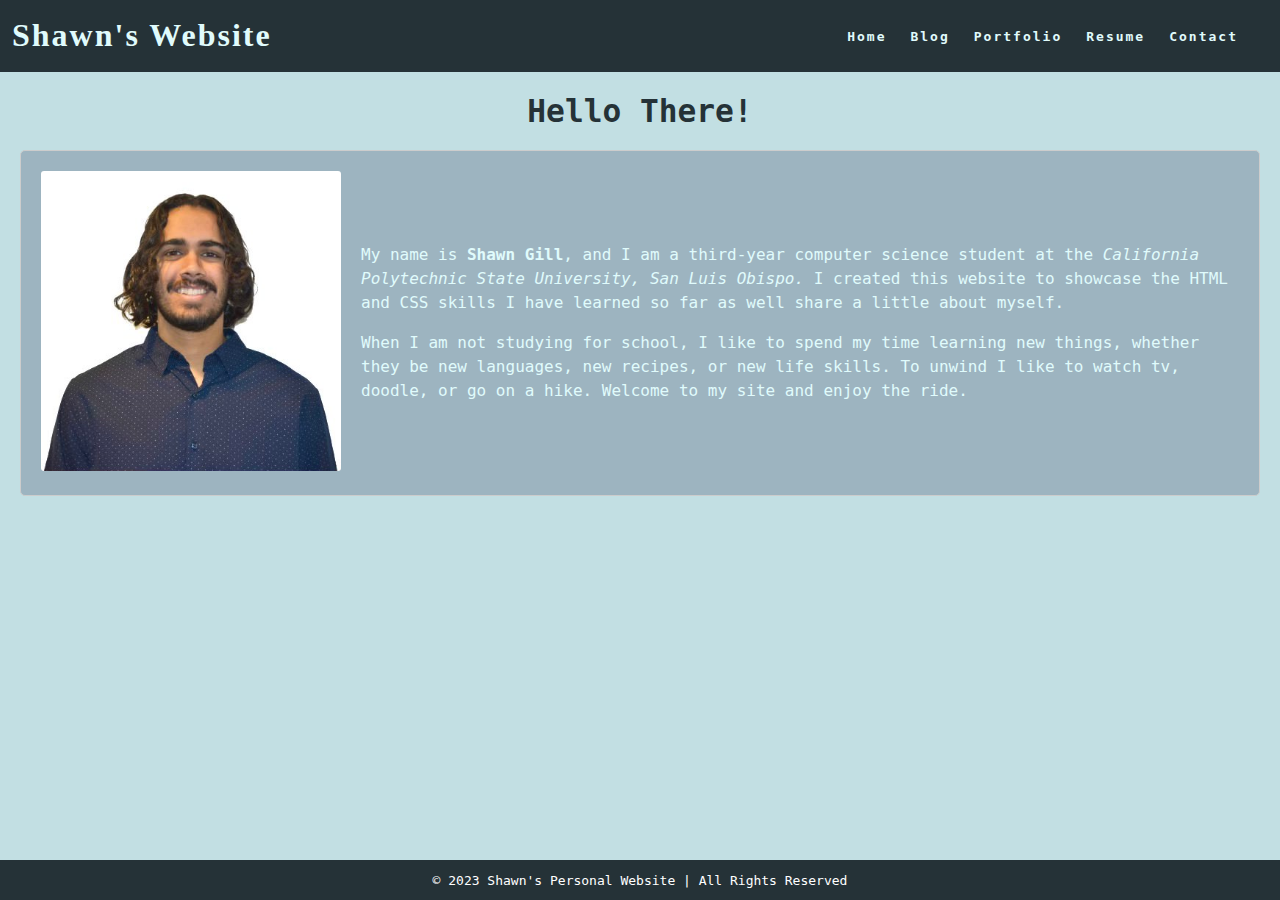
<file: index.html>
<!DOCTYPE html>
<html>
    <head>
        <title>
            Shawn's Website
        </title>
        <link rel="stylesheet" href="styles.css"/>
    </head>
    <body>
        <nav class="navbar">
            <h1 class="logo"> <a href="index.html">Shawn's Website</a></h1>
            <ul class="nav-list">
                <li><a href="index.html">Home</a></li>
                <li><a href="blog.html">Blog</a></li>
                <li><a href="portfolio.html">Portfolio</a></li>
                <li><a href="resume.html">Resume</a></li>
                <li><a href="contact.html">Contact</a></li>
            </ul>
        </nav>

        <main>
            <h1>Hello There!</h1>
            <div class="about">
                <div class="about-image">
                    <img src="shawn.jpg" alt="An image of Shawn Gill">
                </div>
                <div class="about-text">
                    <p>
                        My name is <strong>Shawn Gill</strong>, and I am a third-year computer science student at the 
                        <em>California Polytechnic State University, San Luis Obispo.</em> I created this website to 
                        showcase the HTML and CSS skills I have learned so far as well share a little about myself.</p>
                    <p> 
                        When I am not studying for school, I like to spend my time learning new things, whether
                        they be new languages, new recipes, or new life skills. To unwind I like to watch tv, doodle, 
                        or go on a hike. Welcome to my site and enjoy the ride.

                    </p>
                </div>
            </div>
        </main>
            <footer class="footer">&copy; 2023 Shawn's Personal Website | All Rights Reserved</footer>
    </body>
</html>
</file>
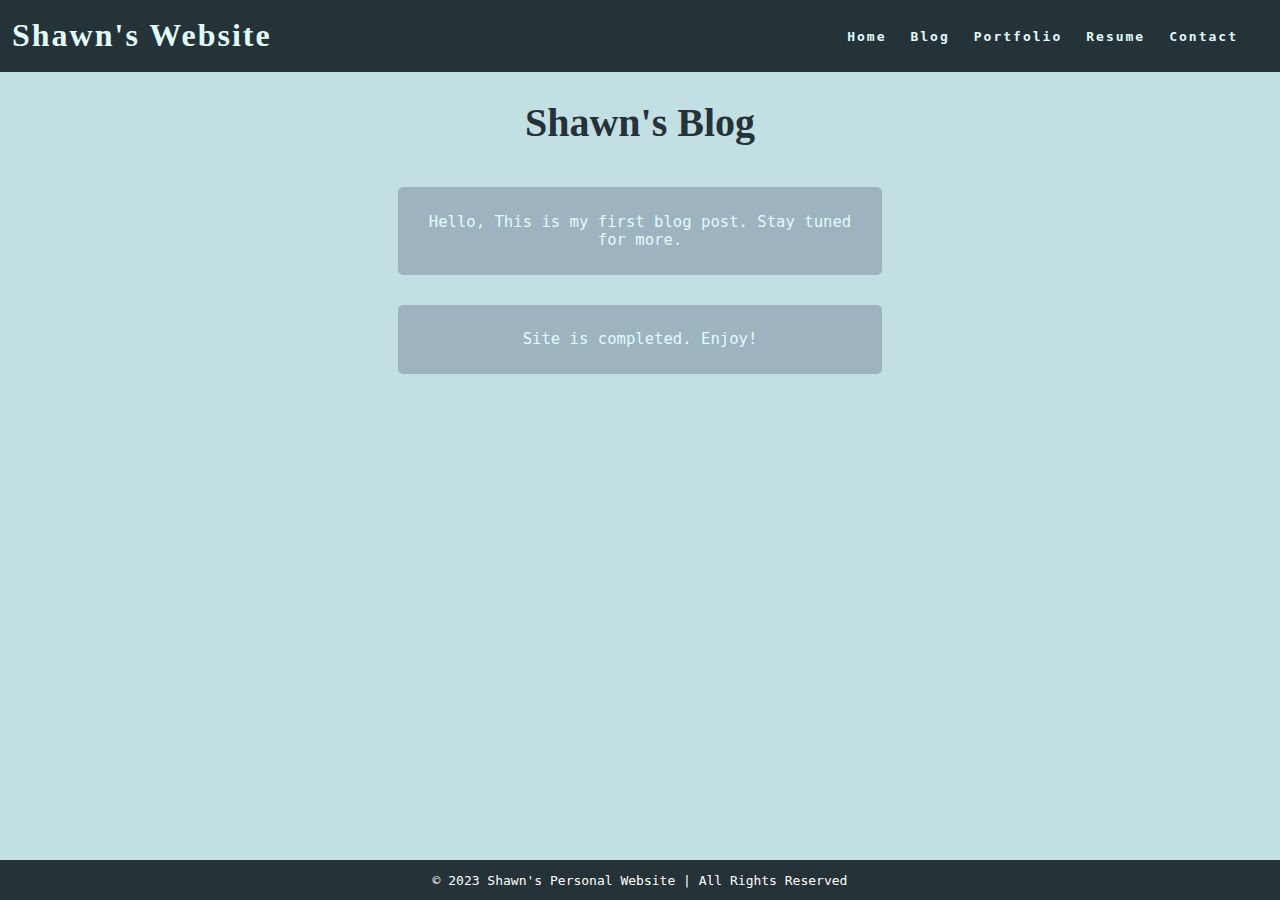
<file: blog.html>
<!DOCTYPE html>
<html>
    <head>
        <title>
            Shawn's Blog
        </title>
        <link rel="stylesheet" href="styles.css"/>
    </head>
    <body>
        <nav class="navbar">
            <h1 class="logo"> <a href="index.html">Shawn's Website</a></h1>
            <ul class="nav-list">
                <li><a href="index.html">Home</a></li>
                <li><a href="blog.html">Blog</a></li>
                <li><a href="portfolio.html">Portfolio</a></li>
                <li><a href="resume.html">Resume</a></li>
                <li><a href="contact.html">Contact</a></li>
            </ul>
        </nav>

        <main>
            <h1 class="page-title">Shawn's Blog</h1>
            <div class="post">
                <p>Hello, This is my first blog post. Stay tuned for more.</p>
            </div>

            <div class="post">
                <p>Site is completed. Enjoy!</p>
            </div>
        </main>
        <footer class="footer">&copy; 2023 Shawn's Personal Website | All Rights Reserved</footer>
    </body>
</html>
</file>
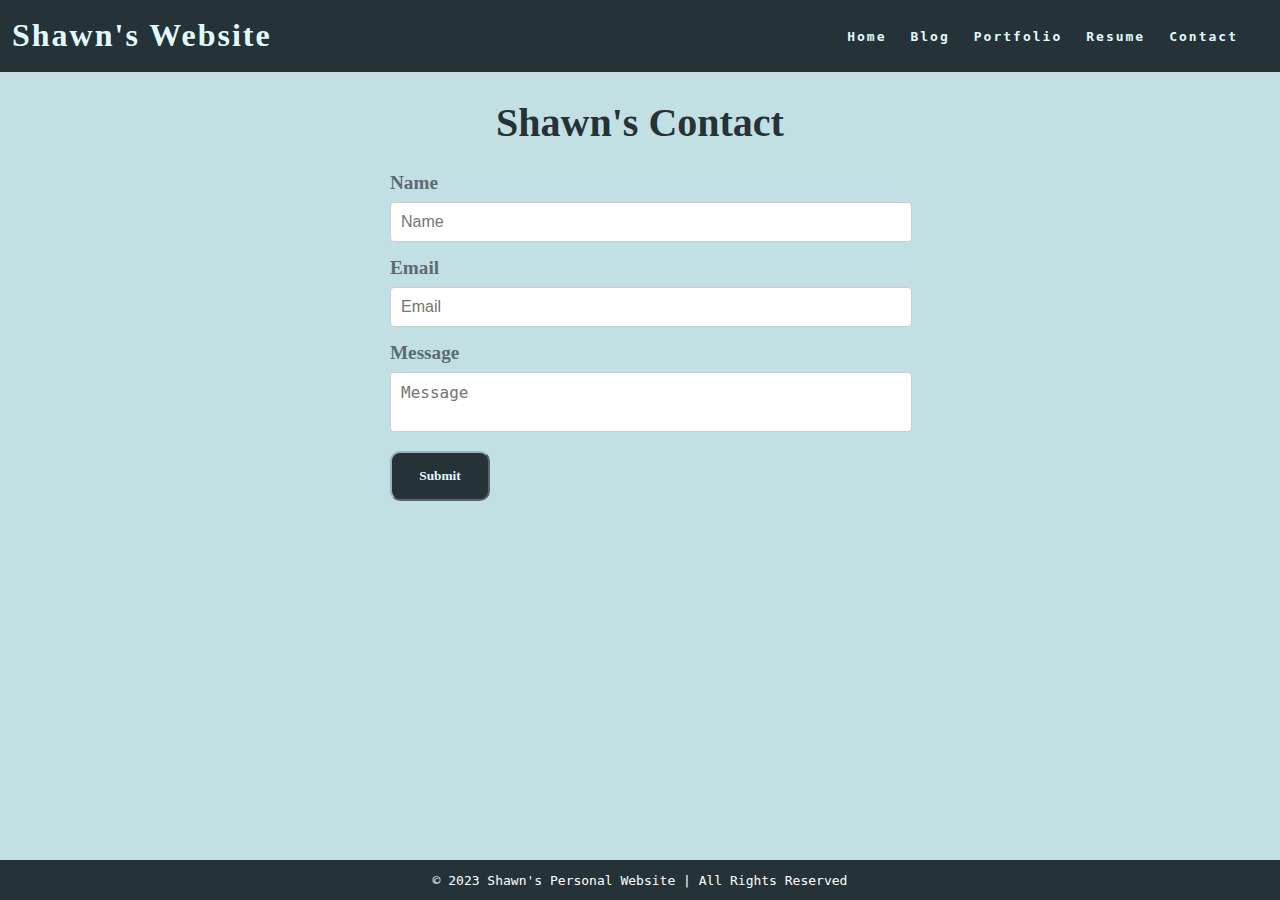
<file: contact.html>
<!DOCTYPE html>
<html>
    <head>
        <title>
            Shawn's Contact
        </title>
        <link rel="stylesheet" href="styles.css"/>
    </head>
    <body>
        <nav class="navbar">
            <h1 class="logo"> <a href="index.html">Shawn's Website</a></h1>
            <ul class="nav-list">
                <li><a href="index.html">Home</a></li>
                <li><a href="blog.html">Blog</a></li>
                <li><a href="portfolio.html">Portfolio</a></li>
                <li><a href="resume.html">Resume</a></li>
                <li><a href="contact.html">Contact</a></li>
            </ul>
        </nav>
        <main>
            <h1 class="page-title">Shawn's Contact</h1>
            <form id="contact-form">    
                <label for="name">Name</label>
                <input type="text" id="name"  placeholder="Name" required/>
                <label for="email">Email</label>
                <input type="email" id="email" placeholder="Email" required/>
                <label for="Message">Message</label>
                <textarea placeholder="Message"  required></textarea>
                <input type="submit" required/>
            </form>
        </main>
        <footer class="footer">&copy; 2023 Shawn's Personal Website | All Rights Reserved</footer>
    </body>
</html>
</file>
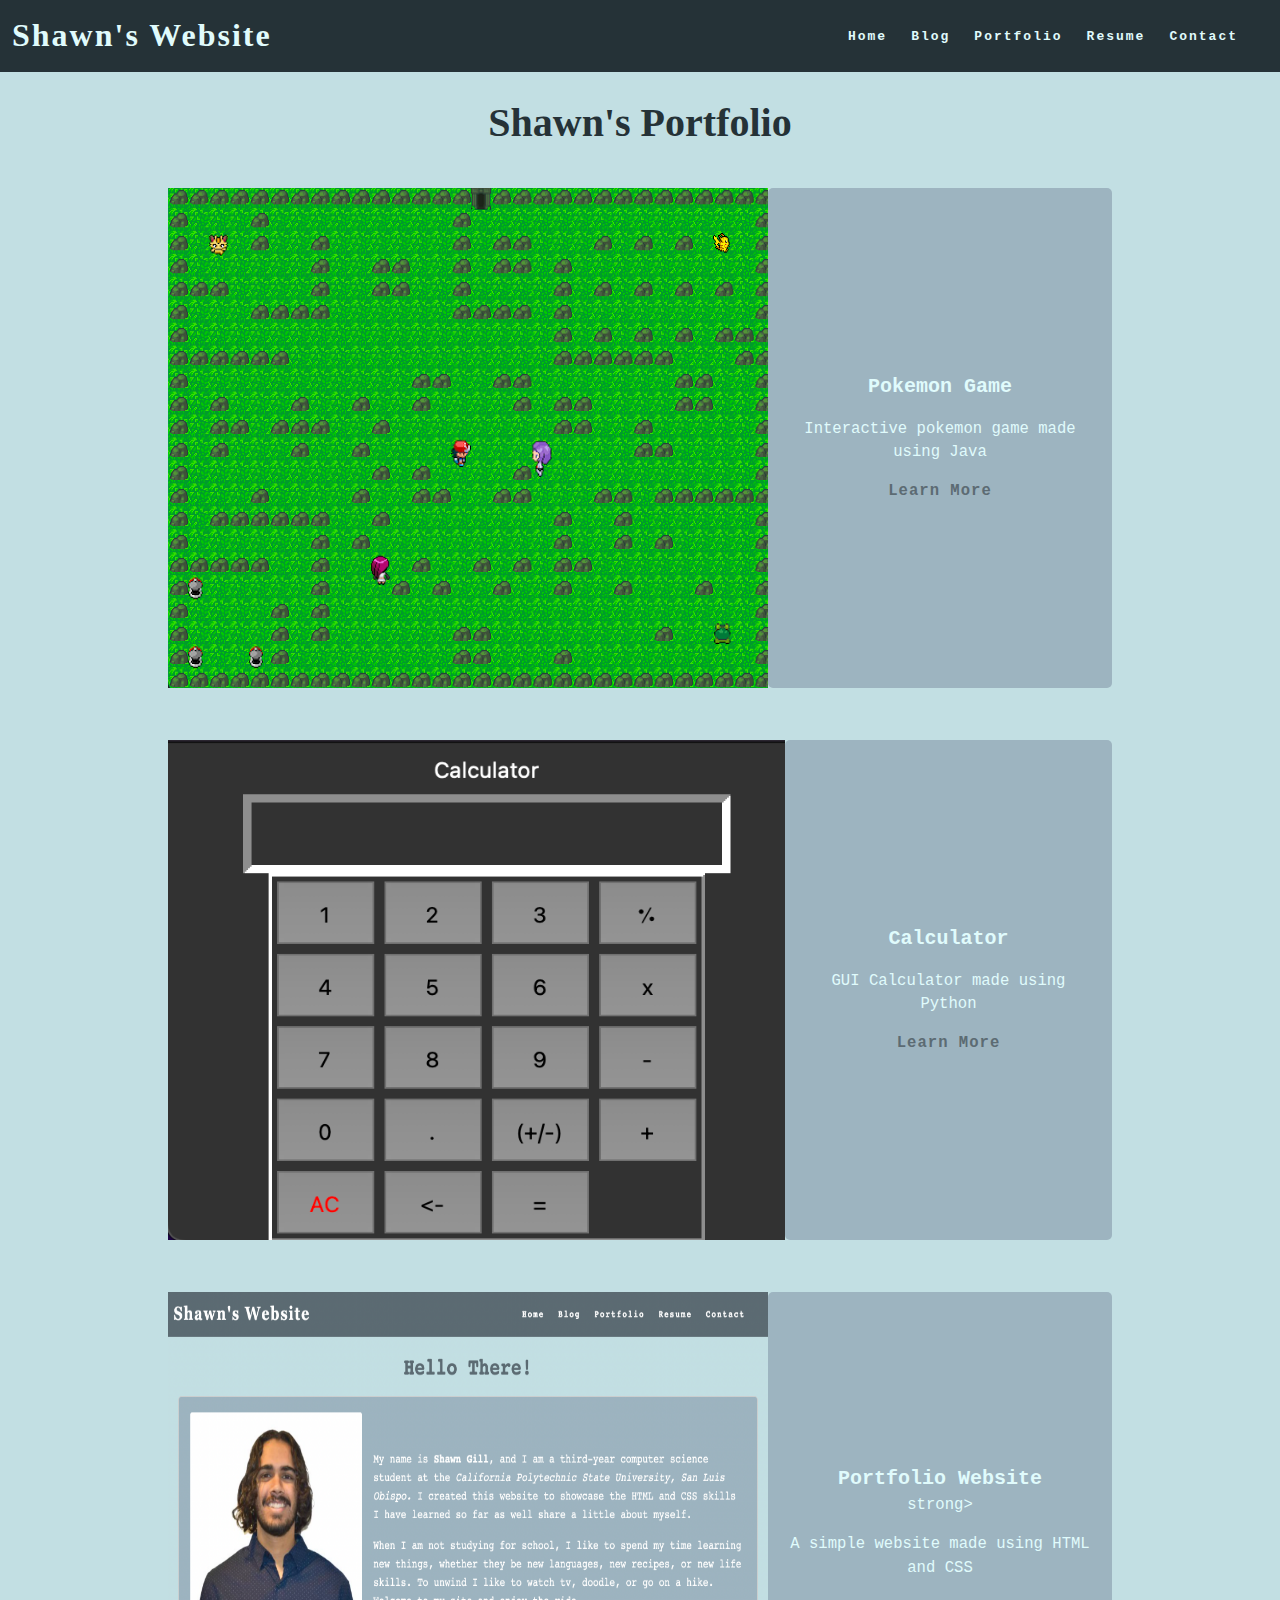
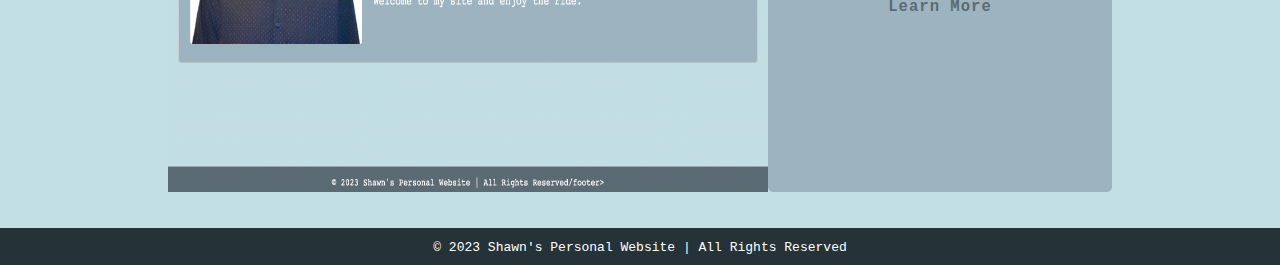
<file: portfolio.html>
<!DOCTYPE html>
<html>
    <head>
        <title>
            Shawn's Portfolio
        </title>
        <link rel="stylesheet" href="styles.css"/>
    </head>
    <body>
        <nav class="navbar">
            <h1 class="logo"> <a href="index.html">Shawn's Website</a></h1>
            <ul class="nav-list">
                <li><a href="index.html">Home</a></li>
                <li><a href="blog.html">Blog</a></li>
                <li><a href="portfolio.html">Portfolio</a></li>
                <li><a href="resume.html">Resume</a></li>
                <li><a href="contact.html">Contact</a></li>
            </ul>
        </nav>

        <main>
            <h1 class="page-title">Shawn's Portfolio</h1>
            <div class="project">
                <a href="https://github.com/sgill33/PokemonGame">
                    <img src="pokemon.png" width="600px" height="500px"/>
                </a>
                <div class="project-details">
                    <strong class="project-name">Pokemon Game</strong>
                    <p class="project-description">Interactive pokemon game made using Java</p>
                    <a href="https://github.com/sgill33/PokemonGame">Learn More</a>
                </div>
            </div>
            <div class="project">
                <a href="https://github.com/sgill33/Calculator-Project">
                    <img src="calculator.png" width="617px" height="500px"/>
                </a>
                <div class="project-details">
                    <strong class="project-name">Calculator</strong>
                    <p class="project-description">GUI Calculator made using Python </p>
                    <a href="https://github.com/sgill33/Calculator-Project">Learn More</a>
                </div>
            </div>
            <div class="project">
                <a href="index.html">
                    <img src="port.png" width="600px" height="500px"/>
                </a>
                <div class="project-details">
                    <strong class="project-name">Portfolio Website</strong>strong>
                    <p class="project-description">A simple website made using HTML and CSS</p>
                    <a href="index.html">Learn More</a>
                </div>
            </div>
        </main>
        <footer class="footer">&copy; 2023 Shawn's Personal Website | All Rights Reserved</footer>
    </body>
</html>
</file>
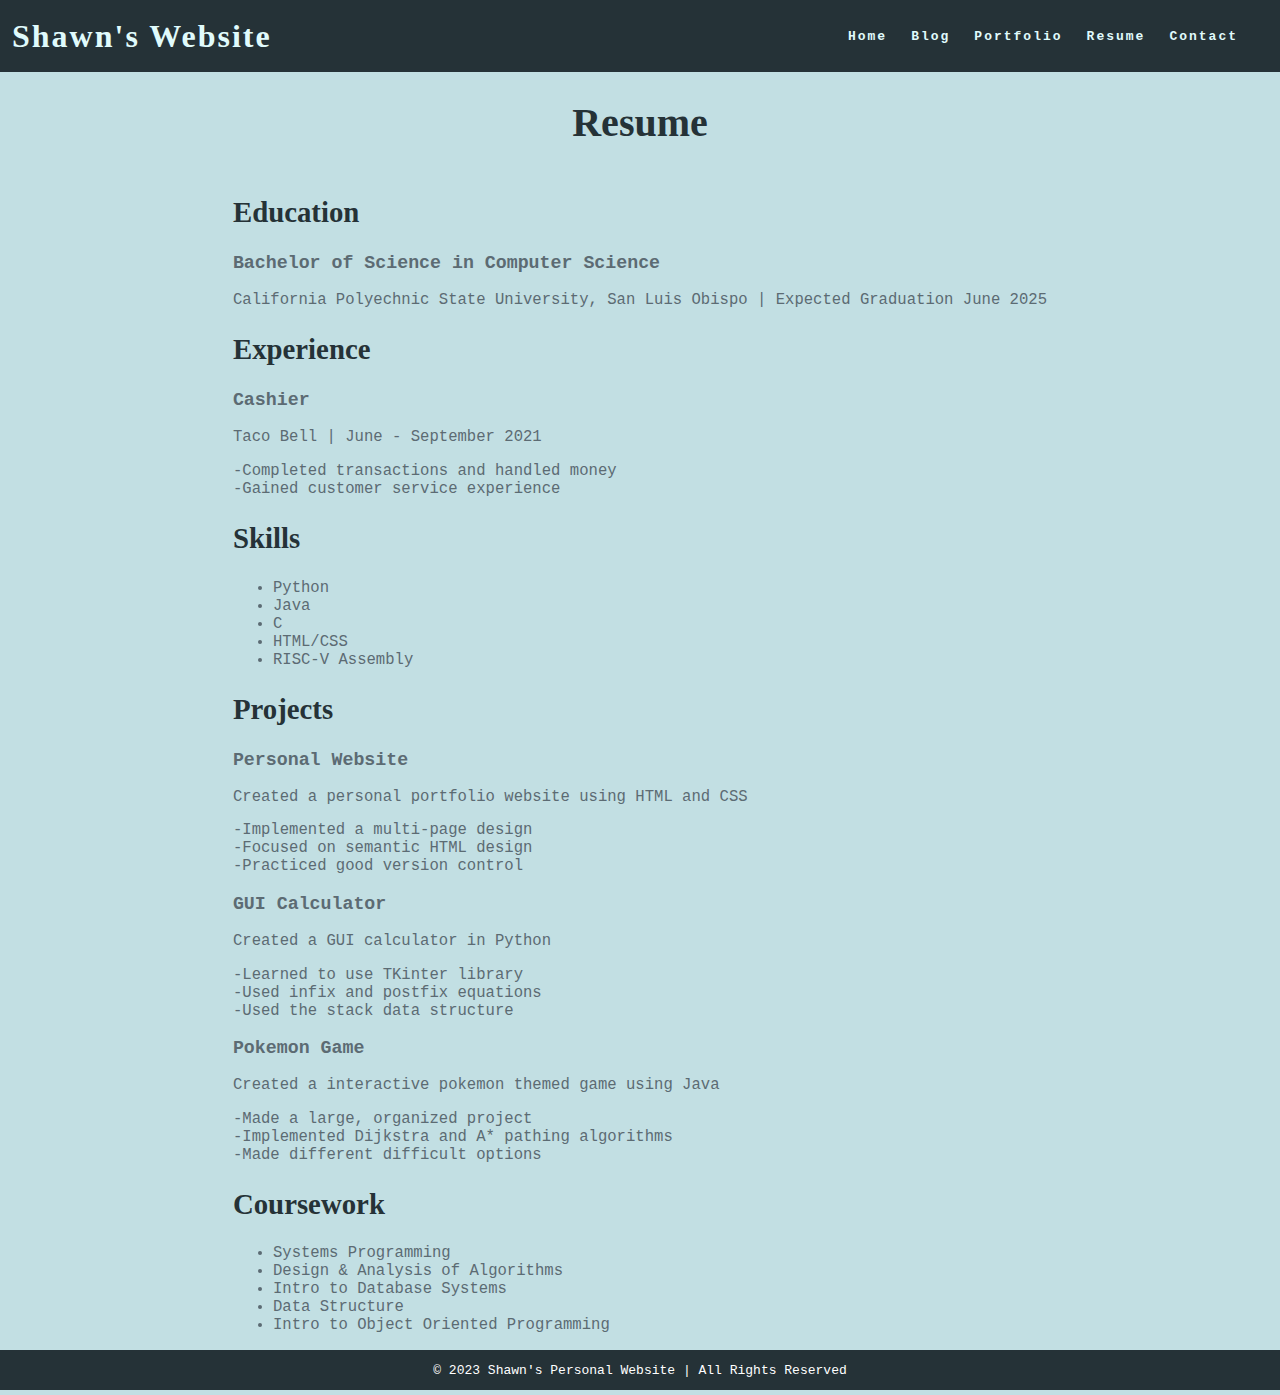
<file: resume.html>
<!DOCTYPE html>
<html>
    <head>
        <title>
            Shawn's Resume
        </title>
        <link rel="stylesheet" href="styles.css"/>
    </head>
    <body>
        <nav class="navbar">
        <h1 class="logo"> <a href="index.html">Shawn's Website</a></h1>
        <ul class="nav-list">
            <li><a href="index.html">Home</a></li>
            <li><a href="blog.html">Blog</a></li>
            <li><a href="portfolio.html">Portfolio</a></li>
            <li><a href="resume.html">Resume</a></li>
            <li><a href="contact.html">Contact</a></li>
        </ul>
    </nav>

        <main>
            <h1 class="page-title">Resume</h1>
            <div class = "resume">
                <section class = "section">
                    <h2 class="section-title">Education</h2>
                    <div class="entry">
                        <h3 class="entry-title">Bachelor of Science in Computer Science</h3>
                        <p class="entry-info">California Polyechnic State University, San Luis Obispo | Expected Graduation June 2025</p>
                    </div>
                </section>
                <section class = "section">
                    <h2 class="section-title">Experience</h2>
                    <div class="entry">
                        <h3 class="entry-title">Cashier</h3>
                        <p class="entry-info">Taco Bell | June - September 2021</p>
                        <p class="entry-description">-Completed transactions and handled money<br>-Gained customer service experience</p>
                    </div>
                </section>
                <section class = "section">
                    <h2 class="section-title">Skills</h2>
                    <div class="entry">
                        <h3 class="entry-title"></h3>
                        <p class="entry-info"></p>
                        <ul class="skill-list">
                            <li>Python</li>
                            <li>Java</li>
                            <li>C</li>
                            <li>HTML/CSS</li>
                            <li>RISC-V Assembly</li>
                        </ul>
                    </div>
                </section>
                <section class = "section">
                    <h2 class="section-title">Projects</h2>
                    <div class="entry">
                        <h3 class="entry-title"> Personal Website</h3>
                        <p class="entry-info"> Created a personal portfolio website using HTML and CSS</p>
                        <p class="entry-description">-Implemented a multi-page design<br>-Focused on semantic HTML design<br>-Practiced good version control</p>
                    </div>
                    <div class="entry">
                        <h3 class="entry-title"> GUI Calculator</h3>
                        <p class="entry-info"> Created a GUI calculator in Python</p>
                        <p class="entry-description">-Learned to use TKinter library<br>-Used infix and postfix equations<br>-Used the stack data structure</p>
                    </div>
                    <div class="entry">
                        <h3 class="entry-title"> Pokemon Game</h3>
                        <p class="entry-info"> Created a interactive pokemon themed game using Java</p>
                        <p class="entry-description">-Made a large, organized project<br>-Implemented Dijkstra and A* pathing algorithms<br>-Made different difficult options</p>
                    </div>
                </section>
                <section class = "section">
                    <h2 class="section-title">Coursework</h2>
                    <div class="entry">
                        <h3 class="entry-title"></h3>
                        <p class="entry-info"></p>
                        <ul class="course-list">
                            <li>Systems Programming</li>
                            <li>Design & Analysis of Algorithms</li>
                            <li>Intro to Database Systems</li>
                            <li>Data Structure</li>
                            <li>Intro to Object Oriented Programming</li>
                        </ul>
                    </div>
                </section>
            </div>
        </main>
        <footer class="footer">&copy; 2023 Shawn's Personal Website | All Rights Reserved</footer>
    </body>
</html>
</file>
<file: styles.css>
:root {
    /* variables */
    --cg-lightblue: #e0fbfc;
    --cg-blue: #c2dfe3;
    --cg-lightgray:#9db4c0;
    --cg-grey: #5C6B73;
    --cg-darkgray: #253237;
  }
  
  html {
    height: 100%;
  }
  
  body {
    background: var(--cg-blue);
    position: relative;
    min-height: 100vh;
    padding: 0;
    margin: 0;
    font-family: monospace;
  }
  
  /* CSS for navigation */
  
  .navbar {
    position: -webkit-sticky;
    position: sticky;
    top: 0;
    width: 100%;
    height: 7%;
    z-index: 10;
  
    display: flex;
    justify-content: space-between;
    align-items: center;
    text-align: center;
  
    background-color: var(--cg-darkgray);
    color: var(--cg-blue);
  
    /* border: solid red; */
  }
  
  .nav-list {
    /* border: solid blue; */
    display: flex;
    flex-direction: row;
    position: relative;
    right: 30px;
    list-style: none;
  }
  
  .navbar a {
    color: var(--cg-lightblue);
    font-weight: bold;
    margin: 0 0;
    text-decoration: none;
    letter-spacing: 2px;

    padding: 22.5px 12px;

  
    font-family: monospace;
  }
  
  .navbar a:hover {
    color: var(--cg-darkgray);
    background-color: var(--cg-lightblue);
    text-decoration: none;
  }
  
  .navbar a:active {
    color: var(--cg-blue);
  }
  
  .logo a {
    font-family: Georgia;
  }
  
  .logo a:hover {
    padding: 0px 12px;
    text-decoration: None;
    color: var(--cg-lightblue);
    background-color: var(--cg-darkgray);
  }
  
  main {
    padding: 0 20px 40px 20px;
    display: flex;
    flex-direction: column;
    justify-content: center;
    align-items: center;
    color: var(--cg-darkgray);
    font-size: larger;
  }
  
  .page-title {
    display: flex;
    justify-content: center;
    font-size: 40px;
    font-family: Georgia;
  }
  
  /* CSS for portfolio grid */
  
  .project {
    display: flex;
    flex-direction: row;
    max-width: 100%;
    margin: 1em 0 2em 0;
    text-align: justify;
    justify-content: center;
  
    /* border: 2px solid blue; */
  }
  
  .item-link {
    width: 70%;
  
    /* border: 2px solid red; */
  }
  
  .project-image {
    object-fit: cover;
    width: 100%;
    height: 500px;
    flex-basis: 50px;
    flex-grow: 2;
  
    /* border: 2px solid black; */
  }
  
  .project-details {
    display: flex;
    background-color: var(--cg-lightgray);
    border-radius: 5px;
    width: 30%;
    height: 500px;
    flex-shrink: 1;
    padding: 0 20px;
    margin: 0px;
    line-height: 1.5;
    overflow: scroll;
  
    flex-direction: column;
    text-align: center;
    justify-content: center;

    color: var(--cg-lightblue);
  
    /* border: 2px solid green; */
  }
  
  .project-details a {
    color: var(--cg-grey);
    text-decoration: none;
    font-weight: bold;
    letter-spacing: 1px;
  }
  
  .project-details a:hover {
    color: var(--cg-lightblue);
    text-decoration: underline;
  }
  
  .project-details {
    font-weight: lighter;
  }
  
  .project-name {
    font-weight: bold;
    font-size: 20px;
  }
  
  /* CSS for home page */
  
  .about {
    display: flex;
    align-items: center;
    justify-content: space-between;
    padding: 20px;
    background-color: var(--cg-lightgray);
    border: 1px solid #ccc;
    border-radius: 5px;
    color:var(--cg-lightblue)
    /* box-shadow: 0 0 10px rgba(0, 0, 0, 0.1); */
  }
  
  .about-image img {
    max-width: 300px;
    border-radius: 3px;
    /* box-shadow: 0 0 10px rgba(0, 0, 0, 0.2); */
  }
  
  .about-text {
    flex: 1;
    margin-left: 20px;
  }
  
  .about-text h2 {
    font-size: 24px;
    margin-bottom: 10px;
  }
  
  .about-text p {
    font-size: 16px;
    line-height: 1.5;
  }
  
  /* CSS for resume page */
  
  .resume h2 {
    font-family: Georgia;
    color: var(--cg-darkgray)
  }

  .resume {
    color: var(--cg-grey);
  }
  
  /* CSS for contact form */
  
  label {
    display: block;
    margin-bottom: 8px;
    font-family: Georgia;
    font-weight: bold;
    color: var(--cg-grey)
  }
  
  input[type="text"],
  input[type="email"],
  textarea {
    width: 100%;
    padding: 10px;
    margin-bottom: 15px;
    border: 1px solid #ccc;
    border-radius: 4px;
    font-size: 16px;
    resize: none;
  }

input[type="submit"]{
        background: var(--cg-darkgray);
        border-style: outset;
        border-color: var(--cg-lightgray);
        height: 50px;
        width: 100px;
        font-family: Georgia;
        font-weight: bold;
        color:var(--cg-lightblue);
        text-shadow: none;
        border-radius: 10px;
    }

    input[type="submit"]:hover{
        color: var(--cg-darkgray);
        background:var(--cg-lightblue);
    }


  /* Add some spacing to the form */
  form {
    width: 500px;
    margin: 0 auto;
  }

    /*CSS for blog*/
    .post{
        margin: 15px 15px;
        color:var(--cg-lightblue);
        background-color: var(--cg-lightgray);
        width: 35%;
        padding: 10px 25px;
        border-radius: 5px;
        text-align: center;
    }
  
  /* CSS for footer */
  
  .footer {
    display: flex;
    justify-content: center;
    align-items: center;
    background-color: var(--cg-darkgray);
    color: white;
    position: absolute;
    bottom: 0;
    width: 100%;
    height: 2.5rem;
  }
</file>
